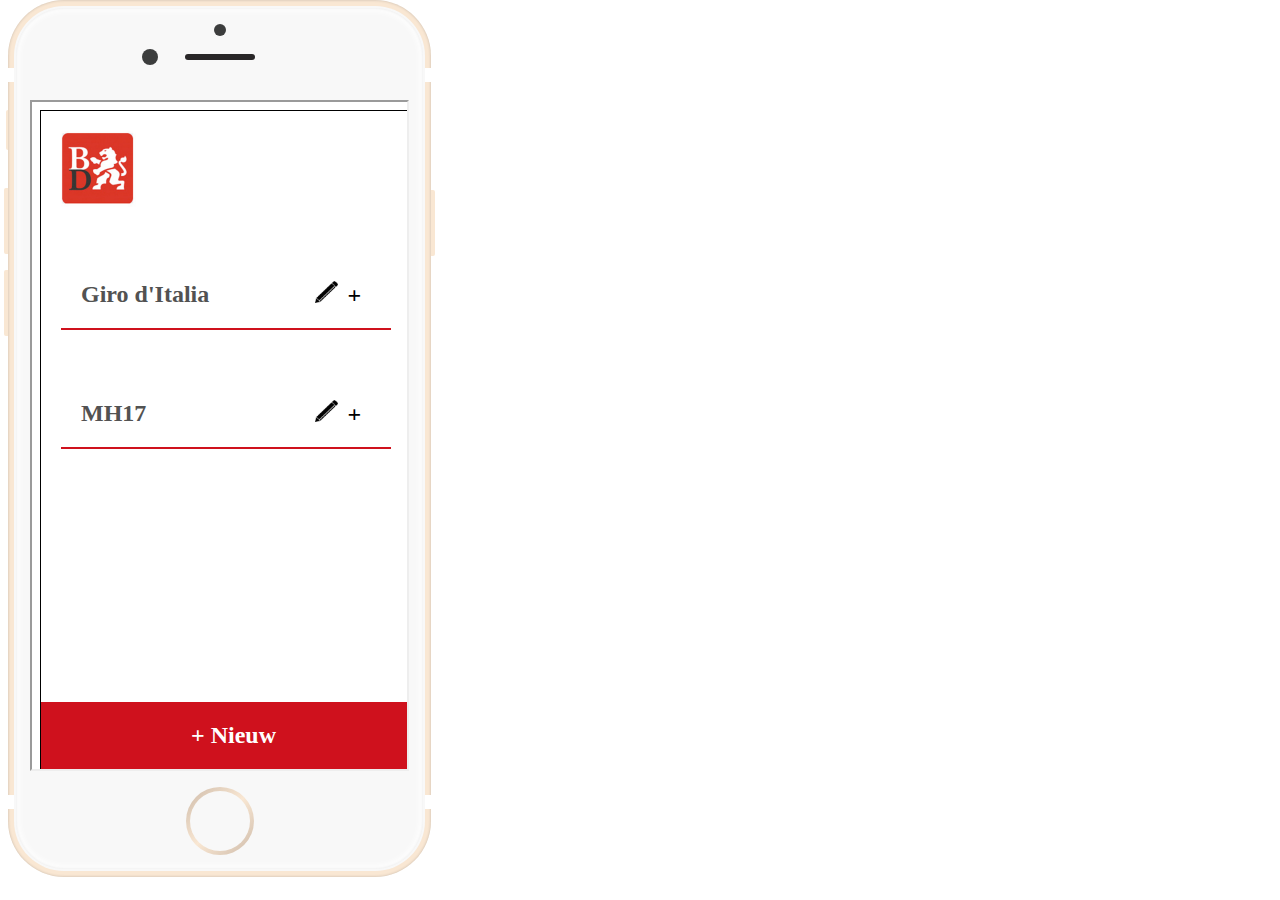
<file: index.html>
<!DOCTYPE html>
<html lang="en">
<head>
    <meta charset="UTF-8">
    <title>Liveblog</title>
    <link rel="stylesheet" href="devices.min.css" type="text/css">
    <link rel="stylesheet" href="style.css" type="text/css">
</head>
<body>
    <div class="screen">
        <!-- Content goes here -->
        <iframe src="overzicht.html" width='375px' height='667px'></iframe>
    </div>
    <div class="marvel-device iphone6 gold" id="telefoon">
    <div class="top-bar"></div>
    <div class="sleep"></div>
    <div class="volume"></div>
    <div class="camera"></div>
    <div class="sensor"></div>
    <div class="speaker"></div>
    <div class="home"></div>
    <div class="bottom-bar"></div>
</div>
    
</body>
</html>
</file>
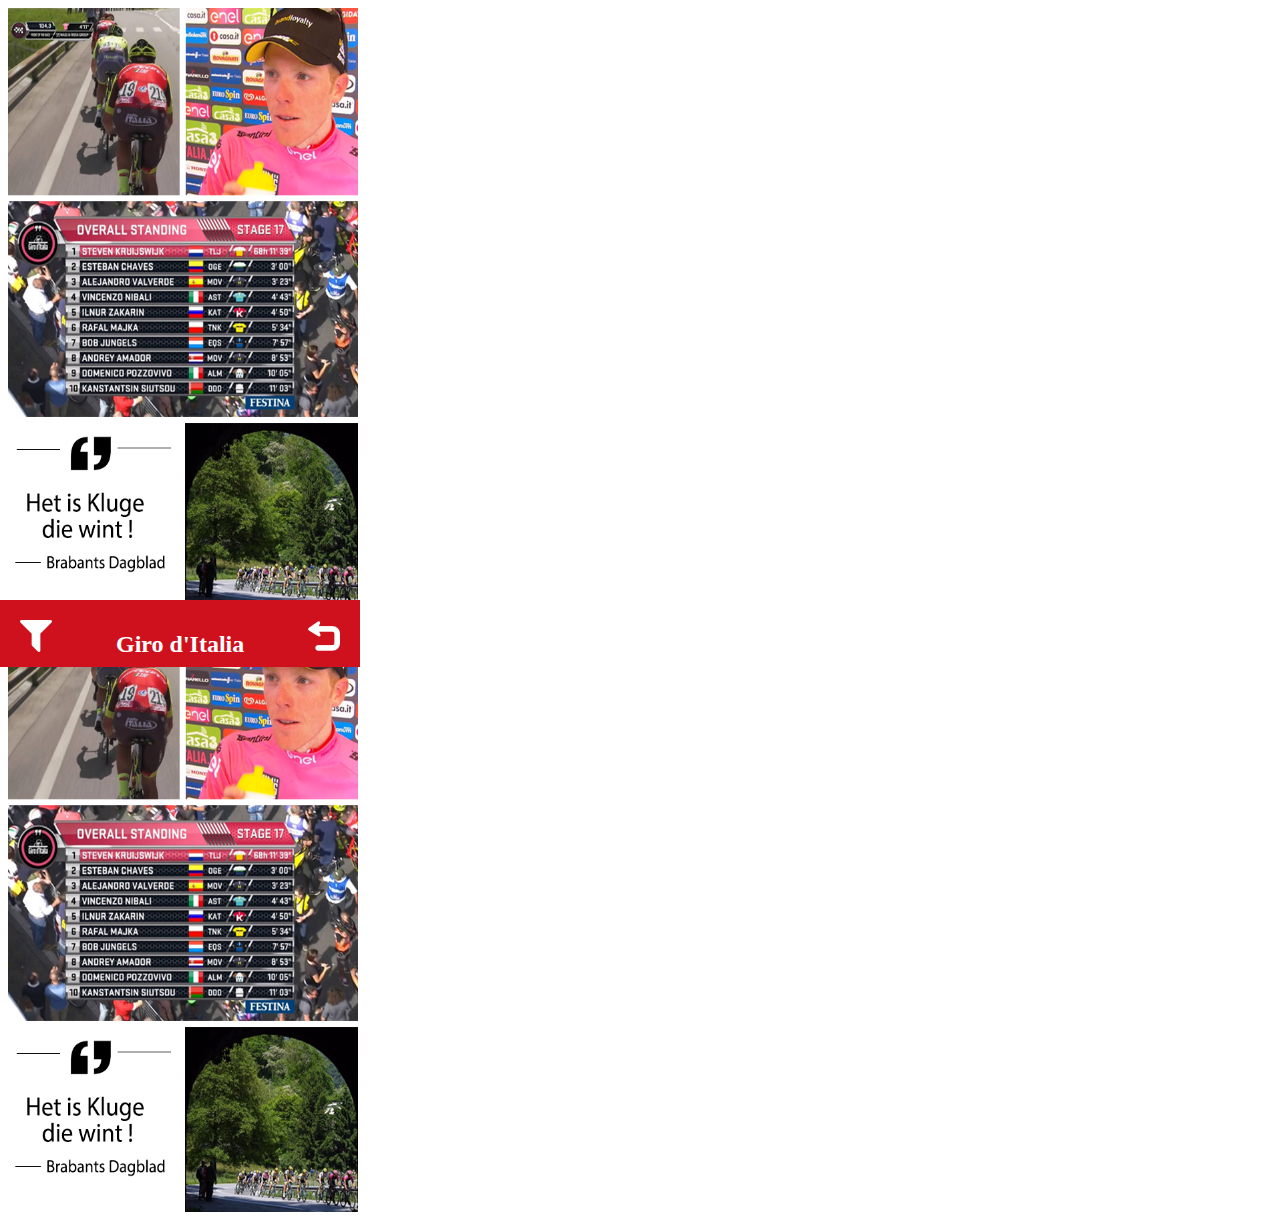
<file: bd.html>
<!DOCTYPE html>
<html lang="en">
<head>
	<meta charset="UTF-8">
	<title>Document</title>
	<link rel="stylesheet" href="style.css" type="text/css">
</head>
<body>
	<img src="liveblog.png" id='liveblog'>
	<img src="liveblog.png" id='liveblog'>
	<div class="menu">
		<div class="content">
			<img src="filter.png" id="filter">
			<h2 id="titel">Giro d'Italia</h2>
			<img src="return.png" id="return">	
		</div>	
	</div>
	
</body>
</html>
</file>
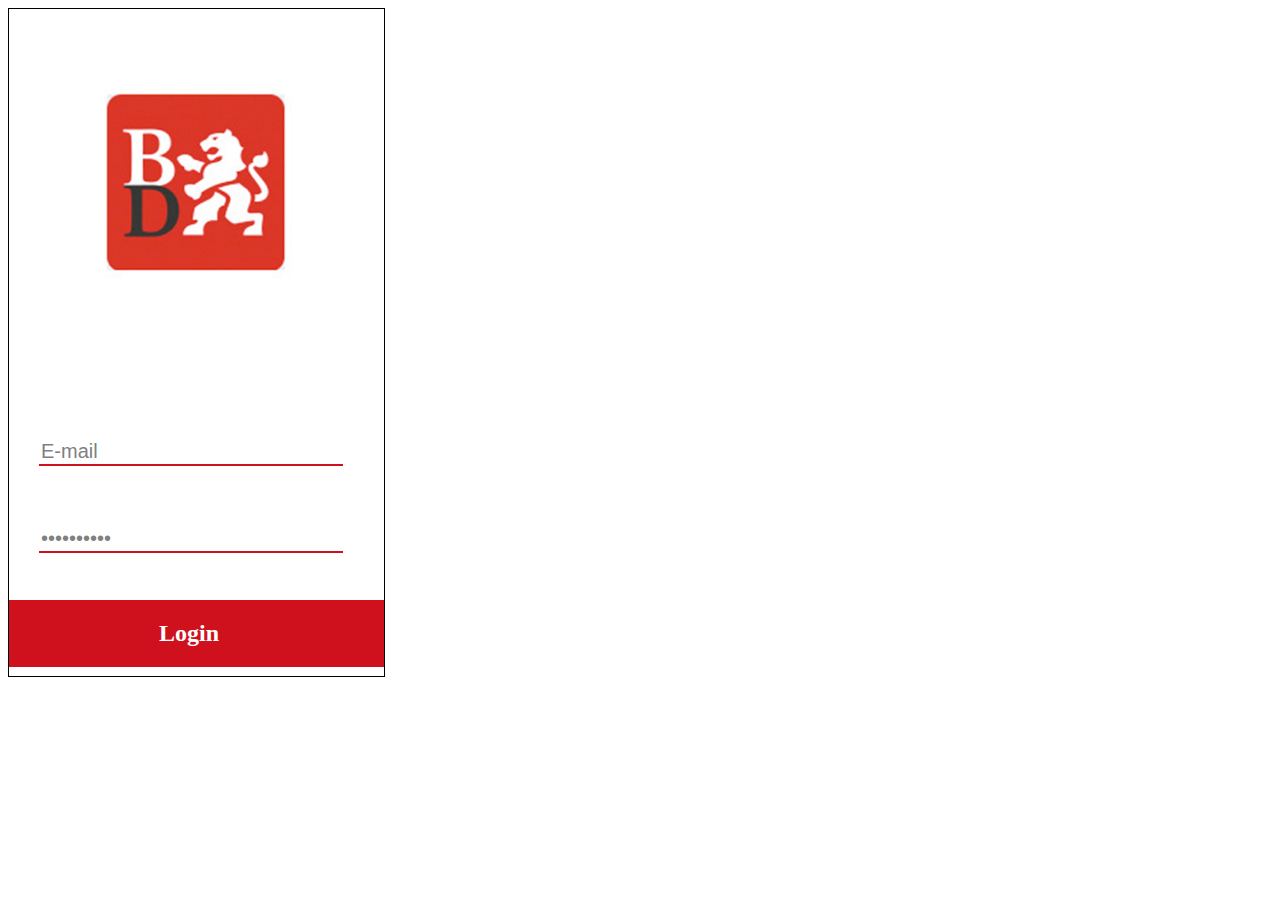
<file: inlog.html>
<!DOCTYPE html>
<html lang="en">
<head>
	<meta charset="UTF-8">
	<title>Document</title>
	<link rel="stylesheet" href="stylecms.css" type="text/css">
	<meta name="viewport" content="width=device-width, initial-scale=1.0">
</head>
<body>
	<div class="container">
		<img src="logo.png" id="logo">
		<div class="form">
		<input type="text" value="E-mail" id="tekst"/>
		<input type="password" value="Wachtwoord" id="tekst" />
		
		<div class="menu">
			<div class="content">
				<a href="overzicht.html"><h2 id="titel">Login</h2></a>
			</div>	
		</div>

	</div>
</body>
</html>
</file>
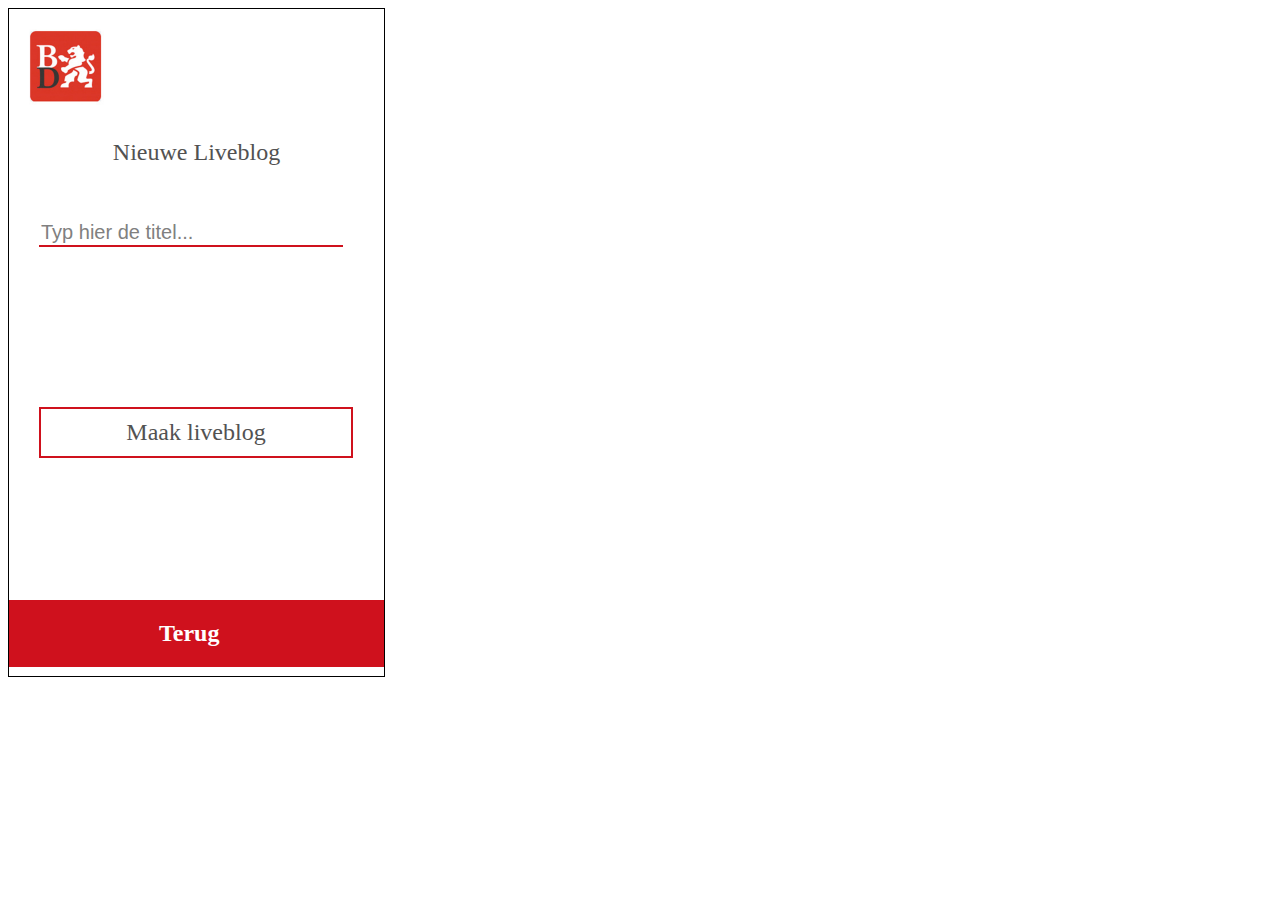
<file: nieuw.html>
<!DOCTYPE html>
<html lang="en">
<head>
	<meta charset="UTF-8">
	<title>Document</title>
	<link rel="stylesheet" href="stylecms.css" type="text/css">
	<meta name="viewport" content="width=device-width, initial-scale=1.0">
</head>
<body>
	<div class="container">
		<img src="logo.png" id="logoklein">

		<p id="hoofdtitel">Nieuwe Liveblog</p>

		<input type="text" value="Typ hier de titel..." id="tekst" />

		<p id="maakliveblog"><a href="nieuwbericht.html">Maak liveblog</a><p>

		<div class="menu">
			<div class="content">
				<a href="overzicht.html"><h2 id="titel">Terug</h2></a>
			</div>	
		</div>

	</div>
</body>
</html>
</file>
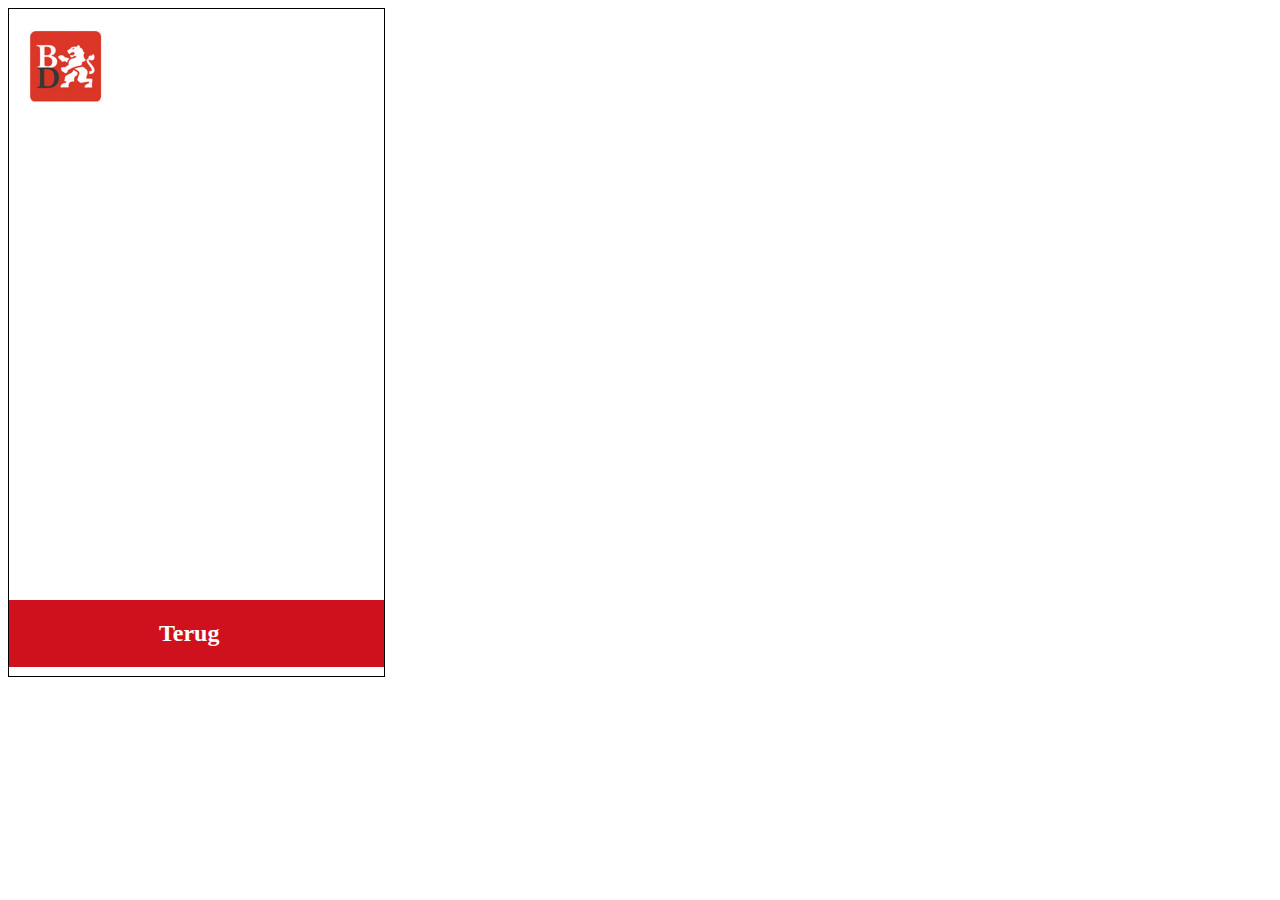
<file: nieuwbericht.html>
<!DOCTYPE html>
<html lang="en">
<head>
	<meta charset="UTF-8">
	<title>Document</title>
	<link rel="stylesheet" href="stylecms.css" type="text/css">
	<meta name="viewport" content="width=device-width, initial-scale=1.0">
</head>
<body>
	<div class="container">
		<img src="logo.png" id="logoklein">



		<div class="menu">
			<div class="content">
				<a href="overzicht.html"><h2 id="titel">Terug</h2></a>
			</div>	
		</div>

	</div>
</body>
</html>
</file>
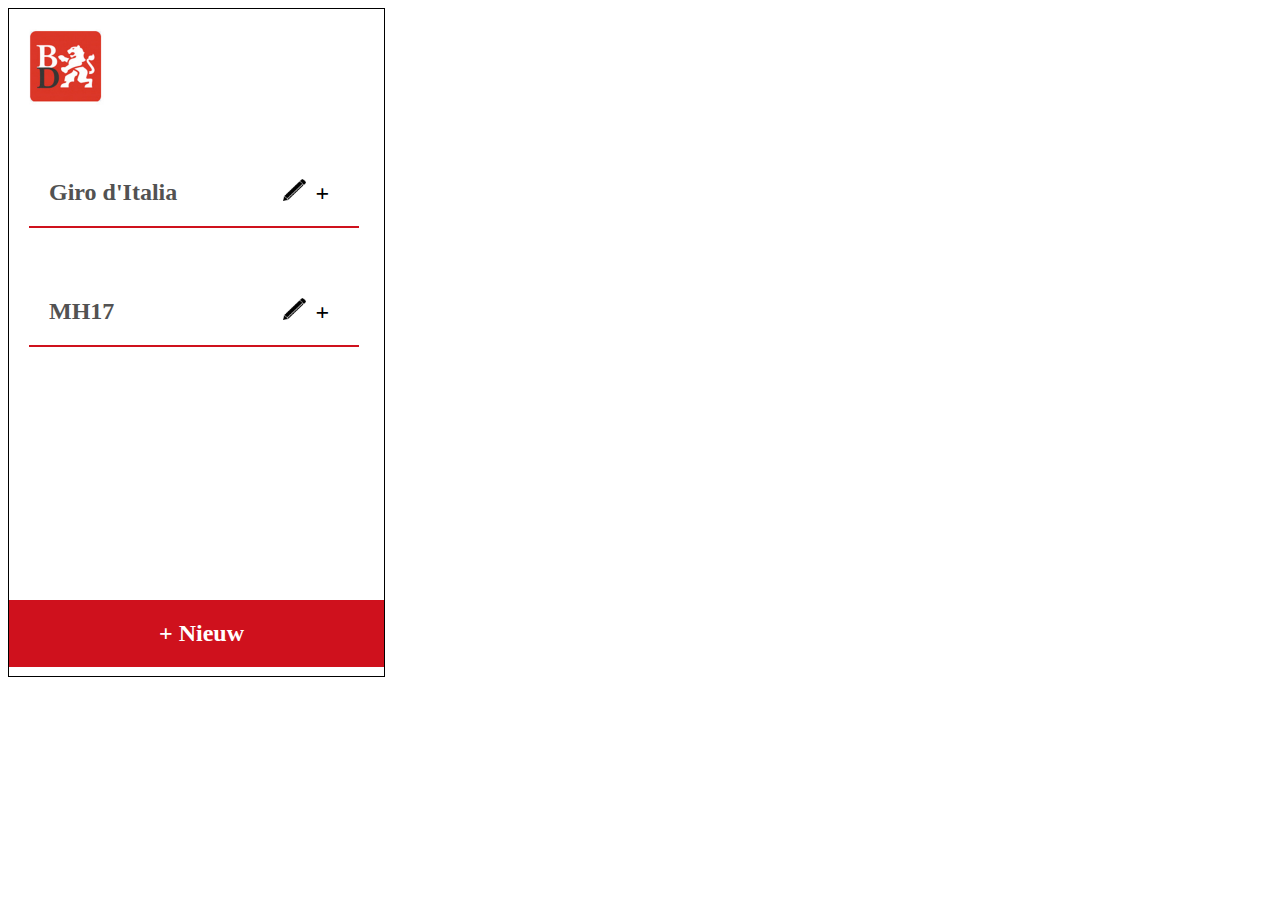
<file: overzicht.html>
<!DOCTYPE html>
<html lang="en">
<head>
	<meta charset="UTF-8">
	<title>Document</title>
	<link rel="stylesheet" href="stylecms.css" type="text/css">
	<meta name="viewport" content="width=device-width, initial-scale=1.0">
</head>
<body>
	<div class="container">
		<img src="logo.png" id="logoklein">
		<div class="lijst">

		<div id="item">
			<h2 id="blog">Giro d'Italia</h2> 
			<div id="icon">
			<a href="liveblogedit.html"><img src="pen.png" id="pen"></a><a href="nieuwbericht.html"><h2 id="plus">+</h2></a>
			</div>
		</div>
		<div id="item">
			<h2 id="blog">MH17</h2> 
			<div id="icon">
			<a href="liveblogedit.html"><img src="pen.png" id="pen"></a><a href="nieuwbericht.html"><h2 id="plus">+</h2></a>
		</div>
		</div>
		</div>

		<div class="menu">
			<div class="content">
				<a href="nieuw.html"><h2 id="titel">+ Nieuw</h2></a>
			</div>	
		</div>

	</div>
</body>
</html>
</file>
<file: style.css>
body {
	width: 350px;
	height: 667px;
/*	overflow-y: hidden;*/
	font-family: "Myriad Pro"!important;
}

#telefoon {
	position: absolute;
	top: 0;
	z-index: -10;
}

.screen {
	position: absolute;
	top: 100px;
	left: 30px;
	z-index: 10;

}

#liveblog {
	width: 350px;
	height: 600px;
}

.menu {
	background-color: #cf111d;
	position: fixed;
	top: 600px;
	left: 0;
	width: 360px;
	height: 67px;
}

.content {
	padding: 20px;
}

#filter {
	display: inline;

}

#titel {
	display: inline;
	color: white;
	padding-left: 60px;
	text-align: center;

}

#return {
	display: inline;
	float: right;

}
</file>
<file: stylecms.css>
body {
	font-family: "Myriad Pro"!important;
	font-weight: 400!important;
	background-color: #ffffff;
	color: #525252;
}

.container {
	position: absolute;
	width: 375px;
	height: 667px;
	border: 1px solid black;
}

#logo {
	position: absolute;
	top: 80px;
	left: 95px;
	width: 50%;
}

#logoklein {
	position: absolute;
	top: 20px;
	left: 20px;
	width: 20%;
}

.form{
	position: absolute;
	top: 400px;
}

input {
    border: 0;
    outline: 0;
    background: transparent;
    border-bottom: 2px solid #cf111d;
    width: 300px;
    color: grey;
    font-size: 20px;
    margin: 30px;
}

.menu {
	background-color: #cf111d;
	position: fixed;
	top: 600px;
	width: 375px;
	height: 67px;
}

.content {
	padding: 20px;
}


#titel {
	display: inline;
	color: white;
	padding-left: 130px;
	text-align: center;
}

.content a {
	text-decoration: none!important;
}

.lijst {
	position: absolute;
	top: 100px;
	left: 20px;
}

#item {
	margin-top: 50px;
	padding: 20px;
	width: 290px;
	border-bottom: 2px solid #cf111d;
}

#blog {
	display: inline;
}

#icon {
	float: right;
}

#icon a {
	text-decoration: none;
	color: black;
}

#pen {
	display: inline;
	width: 40%;
	margin-right: 10px;
}

#plus {
	display: inline;
}

#hoofdtitel {
	margin-top: 130px;
	text-align: center;
	font-size: 1.5em;
}

#maakliveblog {
	margin-top: 130px;
	margin-left: 30px;
	text-align: center;
	font-size: 1.5em;
	padding: 10px;
	color: #525252;
	border: 2px solid #cf111d;
	width: 290px;
}

#maakliveblog a{
	text-decoration: none;
	text-align: center;
	color: #525252;
}
</file>
<file: devices.min.css>
.marvel-device{display:inline-block;position:relative;box-sizing:content-box !important}.marvel-device .screen{width:100%;position:relative;height:100%;color:white;z-index:2;text-align:center;display:block;-webkit-border-radius:1px;border-radius:1px;-webkit-box-shadow:0 0 0 3px #111;box-shadow:0 0 0 3px #111}.marvel-device .top-bar,.marvel-device .bottom-bar{height:3px;background:black;width:100%;display:block}.marvel-device .middle-bar{width:3px;height:4px;top:0px;left:90px;background:black;position:absolute}.marvel-device.iphone6{width:375px;height:667px;padding:105px 24px;background:#d9dbdc;-webkit-border-radius:56px;border-radius:56px;-webkit-box-shadow:inset 0 0 3px 0 rgba(0,0,0,0.2);box-shadow:inset 0 0 3px 0 rgba(0,0,0,0.2)}.marvel-device.iphone6:before{width:calc(100% - 12px);height:calc(100% - 12px);position:absolute;top:6px;content:'';left:6px;-webkit-border-radius:50px;border-radius:50px;background:#f8f8f8;z-index:1}.marvel-device.iphone6:after{width:calc(100% - 16px);height:calc(100% - 16px);position:absolute;top:8px;content:'';left:8px;-webkit-border-radius:48px;border-radius:48px;-webkit-box-shadow:inset 0 0 3px 0 rgba(0,0,0,0.1),inset 0 0 6px 3px #fff;box-shadow:inset 0 0 3px 0 rgba(0,0,0,0.1),inset 0 0 6px 3px #fff;z-index:2}.marvel-device.iphone6 .home{-webkit-border-radius:100%;border-radius:100%;width:68px;height:68px;position:absolute;left:50%;margin-left:-34px;bottom:22px;z-index:3;background:#303233;background:-moz-linear-gradient(-45deg, #303233 0%, #b5b7b9 50%, #f0f2f2 69%, #303233 100%);background:-webkit-gradient(linear, left top, right bottom, color-stop(0%, #303233), color-stop(50%, #b5b7b9), color-stop(69%, #f0f2f2), color-stop(100%, #303233));background:-webkit-linear-gradient(-45deg, #303233 0%, #b5b7b9 50%, #f0f2f2 69%, #303233 100%);background:-o-linear-gradient(-45deg, #303233 0%, #b5b7b9 50%, #f0f2f2 69%, #303233 100%);background:-ms-linear-gradient(-45deg, #303233 0%, #b5b7b9 50%, #f0f2f2 69%, #303233 100%);background:linear-gradient(135deg, #303233 0%, #b5b7b9 50%, #f0f2f2 69%, #303233 100%);filter:progid:DXImageTransform.Microsoft.gradient(startColorstr='#303233', endColorstr='#303233',GradientType=1 )}.marvel-device.iphone6 .home:before{background:#f8f8f8;position:absolute;content:'';-webkit-border-radius:100%;border-radius:100%;width:calc(100% - 8px);height:calc(100% - 8px);top:4px;left:4px}.marvel-device.iphone6 .top-bar{height:14px;background:#bfbfc0;position:absolute;top:68px;left:0}.marvel-device.iphone6 .bottom-bar{height:14px;background:#bfbfc0;position:absolute;bottom:68px;left:0}.marvel-device.iphone6 .sleep{position:absolute;top:190px;right:-4px;width:4px;height:66px;-webkit-border-radius:0px 2px 2px 0px;border-radius:0px 2px 2px 0px;background:#d9dbdc}.marvel-device.iphone6 .volume{position:absolute;left:-4px;top:188px;z-index:0;height:66px;width:4px;-webkit-border-radius:2px 0px 0px 2px;border-radius:2px 0px 0px 2px;background:#d9dbdc}.marvel-device.iphone6 .volume:before{position:absolute;left:2px;top:-78px;height:40px;width:2px;-webkit-border-radius:2px 0px 0px 2px;border-radius:2px 0px 0px 2px;background:inherit;content:'';display:block}.marvel-device.iphone6 .volume:after{position:absolute;left:0px;top:82px;height:66px;width:4px;-webkit-border-radius:2px 0px 0px 2px;border-radius:2px 0px 0px 2px;background:inherit;content:'';display:block}.marvel-device.iphone6 .camera{background:#3c3d3d;width:12px;height:12px;position:absolute;top:24px;left:50%;margin-left:-6px;-webkit-border-radius:100%;border-radius:100%;z-index:3}.marvel-device.iphone6 .sensor{background:#3c3d3d;width:16px;height:16px;position:absolute;top:49px;left:134px;z-index:3;-webkit-border-radius:100%;border-radius:100%}.marvel-device.iphone6 .speaker{background:#292728;width:70px;height:6px;position:absolute;top:54px;left:50%;margin-left:-35px;-webkit-border-radius:6px;border-radius:6px;z-index:3}.marvel-device.iphone6.gold{background:#f9e7d3}.marvel-device.iphone6.gold .top-bar,.marvel-device.iphone6.gold .bottom-bar{background:white}.marvel-device.iphone6.gold .sleep,.marvel-device.iphone6.gold .volume{background:#f9e7d3}.marvel-device.iphone6.gold .home{background:#cebba9;background:-moz-linear-gradient(-45deg, #cebba9 0%, #f9e7d3 50%, #cebba9 100%);background:-webkit-gradient(linear, left top, right bottom, color-stop(0%, #cebba9), color-stop(50%, #f9e7d3), color-stop(100%, #cebba9));background:-webkit-linear-gradient(-45deg, #cebba9 0%, #f9e7d3 50%, #cebba9 100%);background:-o-linear-gradient(-45deg, #cebba9 0%, #f9e7d3 50%, #cebba9 100%);background:-ms-linear-gradient(-45deg, #cebba9 0%, #f9e7d3 50%, #cebba9 100%);background:linear-gradient(135deg, #cebba9 0%, #f9e7d3 50%, #cebba9 100%);filter:progid:DXImageTransform.Microsoft.gradient(startColorstr='#cebba9', endColorstr='#cebba9',GradientType=1 )}.marvel-device.iphone6.black{background:#464646;-webkit-box-shadow:inset 0 0 3px 0 rgba(0,0,0,0.7);box-shadow:inset 0 0 3px 0 rgba(0,0,0,0.7)}.marvel-device.iphone6.black:before{background:#080808}.marvel-device.iphone6.black:after{-webkit-box-shadow:inset 0 0 3px 0 rgba(0,0,0,0.1),inset 0 0 6px 3px #212121;box-shadow:inset 0 0 3px 0 rgba(0,0,0,0.1),inset 0 0 6px 3px #212121}.marvel-device.iphone6.black .top-bar,.marvel-device.iphone6.black .bottom-bar{background:#212121}.marvel-device.iphone6.black .volume,.marvel-device.iphone6.black .sleep{background:#464646}.marvel-device.iphone6.black .camera{background:#080808}.marvel-device.iphone6.black .home{background:#080808;background:-moz-linear-gradient(-45deg, #080808 0%, #464646 50%, #080808 100%);background:-webkit-gradient(linear, left top, right bottom, color-stop(0%, #080808), color-stop(50%, #464646), color-stop(100%, #080808));background:-webkit-linear-gradient(-45deg, #080808 0%, #464646 50%, #080808 100%);background:-o-linear-gradient(-45deg, #080808 0%, #464646 50%, #080808 100%);background:-ms-linear-gradient(-45deg, #080808 0%, #464646 50%, #080808 100%);background:linear-gradient(135deg, #080808 0%, #464646 50%, #080808 100%);filter:progid:DXImageTransform.Microsoft.gradient(startColorstr='#080808', endColorstr='#080808',GradientType=1 )}.marvel-device.iphone6.black .home:before{background:#080808}.marvel-device.iphone6.landscape{padding:24px 105px;height:375px;width:667px}.marvel-device.iphone6.landscape .sleep{top:100%;-webkit-border-radius:0px 0px 2px 2px;border-radius:0px 0px 2px 2px;right:190px;height:4px;width:66px}.marvel-device.iphone6.landscape .volume{width:66px;height:4px;top:-4px;left:calc(100% - 188px - 66px);-webkit-border-radius:2px 2px 0px 0px;border-radius:2px 2px 0px 0px}.marvel-device.iphone6.landscape .volume:before{width:40px;height:2px;top:2px;right:-78px;left:auto;-webkit-border-radius:2px 2px 0px 0px;border-radius:2px 2px 0px 0px}.marvel-device.iphone6.landscape .volume:after{left:-82px;width:66px;height:4px;top:0;-webkit-border-radius:2px 2px 0px 0px;border-radius:2px 2px 0px 0px}.marvel-device.iphone6.landscape .top-bar{width:14px;height:100%;left:calc(100% - 68px -  14px);top:0}.marvel-device.iphone6.landscape .bottom-bar{width:14px;height:100%;left:68px;top:0}.marvel-device.iphone6.landscape .home{top:50%;margin-top:-34px;margin-left:0;left:22px}.marvel-device.iphone6.landscape .sensor{top:134px;left:calc(100% - 49px - 16px)}.marvel-device.iphone6.landscape .speaker{height:70px;width:6px;left:calc(100% - 54px - 6px);top:50%;margin-left:0px;margin-top:-35px}.marvel-device.iphone6.landscape .camera{left:calc(100% - 32px);top:50%;margin-left:0px;margin-top:-5px}.marvel-device.iphone6plus{width:414px;height:736px;padding:112px 26px;background:#d9dbdc;-webkit-border-radius:56px;border-radius:56px;-webkit-box-shadow:inset 0 0 3px 0 rgba(0,0,0,0.2);box-shadow:inset 0 0 3px 0 rgba(0,0,0,0.2)}.marvel-device.iphone6plus:before{width:calc(100% - 12px);height:calc(100% - 12px);position:absolute;top:6px;content:'';left:6px;-webkit-border-radius:50px;border-radius:50px;background:#f8f8f8;z-index:1}.marvel-device.iphone6plus:after{width:calc(100% - 16px);height:calc(100% - 16px);position:absolute;top:8px;content:'';left:8px;-webkit-border-radius:48px;border-radius:48px;-webkit-box-shadow:inset 0 0 3px 0 rgba(0,0,0,0.1),inset 0 0 6px 3px #fff;box-shadow:inset 0 0 3px 0 rgba(0,0,0,0.1),inset 0 0 6px 3px #fff;z-index:2}.marvel-device.iphone6plus .home{-webkit-border-radius:100%;border-radius:100%;width:68px;height:68px;position:absolute;left:50%;margin-left:-34px;bottom:24px;z-index:3;background:#303233;background:-moz-linear-gradient(-45deg, #303233 0%, #b5b7b9 50%, #f0f2f2 69%, #303233 100%);background:-webkit-gradient(linear, left top, right bottom, color-stop(0%, #303233), color-stop(50%, #b5b7b9), color-stop(69%, #f0f2f2), color-stop(100%, #303233));background:-webkit-linear-gradient(-45deg, #303233 0%, #b5b7b9 50%, #f0f2f2 69%, #303233 100%);background:-o-linear-gradient(-45deg, #303233 0%, #b5b7b9 50%, #f0f2f2 69%, #303233 100%);background:-ms-linear-gradient(-45deg, #303233 0%, #b5b7b9 50%, #f0f2f2 69%, #303233 100%);background:linear-gradient(135deg, #303233 0%, #b5b7b9 50%, #f0f2f2 69%, #303233 100%);filter:progid:DXImageTransform.Microsoft.gradient(startColorstr='#303233', endColorstr='#303233',GradientType=1 )}.marvel-device.iphone6plus .home:before{background:#f8f8f8;position:absolute;content:'';-webkit-border-radius:100%;border-radius:100%;width:calc(100% - 8px);height:calc(100% - 8px);top:4px;left:4px}.marvel-device.iphone6plus .top-bar{height:14px;background:#bfbfc0;position:absolute;top:68px;left:0}.marvel-device.iphone6plus .bottom-bar{height:14px;background:#bfbfc0;position:absolute;bottom:68px;left:0}.marvel-device.iphone6plus .sleep{position:absolute;top:190px;right:-4px;width:4px;height:66px;-webkit-border-radius:0px 2px 2px 0px;border-radius:0px 2px 2px 0px;background:#d9dbdc}.marvel-device.iphone6plus .volume{position:absolute;left:-4px;top:188px;z-index:0;height:66px;width:4px;-webkit-border-radius:2px 0px 0px 2px;border-radius:2px 0px 0px 2px;background:#d9dbdc}.marvel-device.iphone6plus .volume:before{position:absolute;left:2px;top:-78px;height:40px;width:2px;-webkit-border-radius:2px 0px 0px 2px;border-radius:2px 0px 0px 2px;background:inherit;content:'';display:block}.marvel-device.iphone6plus .volume:after{position:absolute;left:0px;top:82px;height:66px;width:4px;-webkit-border-radius:2px 0px 0px 2px;border-radius:2px 0px 0px 2px;background:inherit;content:'';display:block}.marvel-device.iphone6plus .camera{background:#3c3d3d;width:12px;height:12px;position:absolute;top:29px;left:50%;margin-left:-6px;-webkit-border-radius:100%;border-radius:100%;z-index:3}.marvel-device.iphone6plus .sensor{background:#3c3d3d;width:16px;height:16px;position:absolute;top:54px;left:154px;z-index:3;-webkit-border-radius:100%;border-radius:100%}.marvel-device.iphone6plus .speaker{background:#292728;width:70px;height:6px;position:absolute;top:59px;left:50%;margin-left:-35px;-webkit-border-radius:6px;border-radius:6px;z-index:3}.marvel-device.iphone6plus.gold{background:#f9e7d3}.marvel-device.iphone6plus.gold .top-bar,.marvel-device.iphone6plus.gold .bottom-bar{background:white}.marvel-device.iphone6plus.gold .sleep,.marvel-device.iphone6plus.gold .volume{background:#f9e7d3}.marvel-device.iphone6plus.gold .home{background:#cebba9;background:-moz-linear-gradient(-45deg, #cebba9 0%, #f9e7d3 50%, #cebba9 100%);background:-webkit-gradient(linear, left top, right bottom, color-stop(0%, #cebba9), color-stop(50%, #f9e7d3), color-stop(100%, #cebba9));background:-webkit-linear-gradient(-45deg, #cebba9 0%, #f9e7d3 50%, #cebba9 100%);background:-o-linear-gradient(-45deg, #cebba9 0%, #f9e7d3 50%, #cebba9 100%);background:-ms-linear-gradient(-45deg, #cebba9 0%, #f9e7d3 50%, #cebba9 100%);background:linear-gradient(135deg, #cebba9 0%, #f9e7d3 50%, #cebba9 100%);filter:progid:DXImageTransform.Microsoft.gradient(startColorstr='#cebba9', endColorstr='#cebba9',GradientType=1 )}.marvel-device.iphone6plus.black{background:#464646;-webkit-box-shadow:inset 0 0 3px 0 rgba(0,0,0,0.7);box-shadow:inset 0 0 3px 0 rgba(0,0,0,0.7)}.marvel-device.iphone6plus.black:before{background:#080808}.marvel-device.iphone6plus.black:after{-webkit-box-shadow:inset 0 0 3px 0 rgba(0,0,0,0.1),inset 0 0 6px 3px #212121;box-shadow:inset 0 0 3px 0 rgba(0,0,0,0.1),inset 0 0 6px 3px #212121}.marvel-device.iphone6plus.black .top-bar,.marvel-device.iphone6plus.black .bottom-bar{background:#212121}.marvel-device.iphone6plus.black .volume,.marvel-device.iphone6plus.black .sleep{background:#464646}.marvel-device.iphone6plus.black .camera{background:#080808}.marvel-device.iphone6plus.black .home{background:#080808;background:-moz-linear-gradient(-45deg, #080808 0%, #464646 50%, #080808 100%);background:-webkit-gradient(linear, left top, right bottom, color-stop(0%, #080808), color-stop(50%, #464646), color-stop(100%, #080808));background:-webkit-linear-gradient(-45deg, #080808 0%, #464646 50%, #080808 100%);background:-o-linear-gradient(-45deg, #080808 0%, #464646 50%, #080808 100%);background:-ms-linear-gradient(-45deg, #080808 0%, #464646 50%, #080808 100%);background:linear-gradient(135deg, #080808 0%, #464646 50%, #080808 100%);filter:progid:DXImageTransform.Microsoft.gradient(startColorstr='#080808', endColorstr='#080808',GradientType=1 )}.marvel-device.iphone6plus.black .home:before{background:#080808}.marvel-device.iphone6plus.landscape{padding:26px 112px;height:414px;width:736px}.marvel-device.iphone6plus.landscape .sleep{top:100%;-webkit-border-radius:0px 0px 2px 2px;border-radius:0px 0px 2px 2px;right:190px;height:4px;width:66px}.marvel-device.iphone6plus.landscape .volume{width:66px;height:4px;top:-4px;left:calc(100% - 188px - 66px);-webkit-border-radius:2px 2px 0px 0px;border-radius:2px 2px 0px 0px}.marvel-device.iphone6plus.landscape .volume:before{width:40px;height:2px;top:2px;right:-78px;left:auto;-webkit-border-radius:2px 2px 0px 0px;border-radius:2px 2px 0px 0px}.marvel-device.iphone6plus.landscape .volume:after{left:-82px;width:66px;height:4px;top:0;-webkit-border-radius:2px 2px 0px 0px;border-radius:2px 2px 0px 0px}.marvel-device.iphone6plus.landscape .top-bar{width:14px;height:100%;left:calc(100% - 68px -  14px);top:0}.marvel-device.iphone6plus.landscape .bottom-bar{width:14px;height:100%;left:68px;top:0}.marvel-device.iphone6plus.landscape .home{top:50%;margin-top:-34px;margin-left:0;left:24px}.marvel-device.iphone6plus.landscape .sensor{top:154px;left:calc(100% - 54px - 16px)}.marvel-device.iphone6plus.landscape .speaker{height:70px;width:6px;left:calc(100% - 59px - 6px);top:50%;margin-left:0px;margin-top:-35px}.marvel-device.iphone6plus.landscape .camera{left:calc(100% - 29px);top:50%;margin-left:0px;margin-top:-5px}.marvel-device.iphone5s,.marvel-device.iphone5c{padding:105px 22px;background:#2c2b2c;width:320px;height:568px;-webkit-border-radius:50px;border-radius:50px}.marvel-device.iphone5s:before,.marvel-device.iphone5c:before{width:calc(100% - 8px);height:calc(100% - 8px);position:absolute;top:4px;content:'';left:4px;-webkit-border-radius:46px;border-radius:46px;background:#1e1e1e;z-index:1}.marvel-device.iphone5s .sleep,.marvel-device.iphone5c .sleep{position:absolute;top:-4px;right:60px;width:60px;height:4px;-webkit-border-radius:2px 2px 0px 0px;border-radius:2px 2px 0px 0px;background:#282727}.marvel-device.iphone5s .volume,.marvel-device.iphone5c .volume{position:absolute;left:-4px;top:180px;z-index:0;height:27px;width:4px;-webkit-border-radius:2px 0px 0px 2px;border-radius:2px 0px 0px 2px;background:#282727}.marvel-device.iphone5s .volume:before,.marvel-device.iphone5c .volume:before{position:absolute;left:0px;top:-75px;height:35px;width:4px;-webkit-border-radius:2px 0px 0px 2px;border-radius:2px 0px 0px 2px;background:inherit;content:'';display:block}.marvel-device.iphone5s .volume:after,.marvel-device.iphone5c .volume:after{position:absolute;left:0px;bottom:-64px;height:27px;width:4px;-webkit-border-radius:2px 0px 0px 2px;border-radius:2px 0px 0px 2px;background:inherit;content:'';display:block}.marvel-device.iphone5s .camera,.marvel-device.iphone5c .camera{background:#3c3d3d;width:10px;height:10px;position:absolute;top:32px;left:50%;margin-left:-5px;-moz-border-radius:5px;-webkit-border-radius:5px;border-radius:5px;z-index:3}.marvel-device.iphone5s .sensor,.marvel-device.iphone5c .sensor{background:#3c3d3d;width:10px;height:10px;position:absolute;top:60px;left:160px;z-index:3;margin-left:-32px;-moz-border-radius:5px;-webkit-border-radius:5px;border-radius:5px}.marvel-device.iphone5s .speaker,.marvel-device.iphone5c .speaker{background:#292728;width:64px;height:10px;position:absolute;top:60px;left:50%;margin-left:-32px;-moz-border-radius:5px;-webkit-border-radius:5px;border-radius:5px;z-index:3}.marvel-device.iphone5s.landscape,.marvel-device.iphone5c.landscape{padding:22px 105px;height:320px;width:568px}.marvel-device.iphone5s.landscape .sleep,.marvel-device.iphone5c.landscape .sleep{right:-4px;top:calc(100% - 120px);height:60px;width:4px;-webkit-border-radius:0px 2px 2px 0px;border-radius:0px 2px 2px 0px}.marvel-device.iphone5s.landscape .volume,.marvel-device.iphone5c.landscape .volume{width:27px;height:4px;top:-4px;left:calc(100% - 180px);-webkit-border-radius:2px 2px 0px 0px;border-radius:2px 2px 0px 0px}.marvel-device.iphone5s.landscape .volume:before,.marvel-device.iphone5c.landscape .volume:before{width:35px;height:4px;top:0px;right:-75px;left:auto;-webkit-border-radius:2px 2px 0px 0px;border-radius:2px 2px 0px 0px}.marvel-device.iphone5s.landscape .volume:after,.marvel-device.iphone5c.landscape .volume:after{bottom:0px;left:-64px;z-index:999;height:4px;width:27px;-webkit-border-radius:2px 2px 0px 0px;border-radius:2px 2px 0px 0px}.marvel-device.iphone5s.landscape .sensor,.marvel-device.iphone5c.landscape .sensor{top:160px;left:calc(100% - 60px);margin-left:0px;margin-top:-32px}.marvel-device.iphone5s.landscape .speaker,.marvel-device.iphone5c.landscape .speaker{height:64px;width:10px;left:calc(100% - 60px);top:50%;margin-left:0px;margin-top:-32px}.marvel-device.iphone5s.landscape .camera,.marvel-device.iphone5c.landscape .camera{left:calc(100% - 32px);top:50%;margin-left:0px;margin-top:-5px}.marvel-device.iphone5s .home{-moz-border-radius:36px;-webkit-border-radius:36px;border-radius:36px;width:68px;-webkit-box-shadow:inset 0 0 0 4px #2c2b2c;box-shadow:inset 0 0 0 4px #2c2b2c;height:68px;position:absolute;left:50%;margin-left:-34px;bottom:19px;z-index:3}.marvel-device.iphone5s .top-bar{top:70px;position:absolute;left:0}.marvel-device.iphone5s .bottom-bar{bottom:70px;position:absolute;left:0}.marvel-device.iphone5s.landscape .home{left:19px;bottom:50%;margin-bottom:-34px;margin-left:0px}.marvel-device.iphone5s.landscape .top-bar{left:70px;top:0px;width:3px;height:100%}.marvel-device.iphone5s.landscape .bottom-bar{right:70px;left:auto;bottom:0px;width:3px;height:100%}.marvel-device.iphone5s.silver{background:#bcbcbc}.marvel-device.iphone5s.silver:before{background:#fcfcfc}.marvel-device.iphone5s.silver .volume,.marvel-device.iphone5s.silver .sleep{background:#d6d6d6}.marvel-device.iphone5s.silver .top-bar,.marvel-device.iphone5s.silver .bottom-bar{background:#eaebec}.marvel-device.iphone5s.silver .home{-webkit-box-shadow:inset 0 0 0 4px #bcbcbc;box-shadow:inset 0 0 0 4px #bcbcbc}.marvel-device.iphone5s.gold{background:#f9e7d3}.marvel-device.iphone5s.gold:before{background:#fcfcfc}.marvel-device.iphone5s.gold .volume,.marvel-device.iphone5s.gold .sleep{background:#f9e7d3}.marvel-device.iphone5s.gold .top-bar,.marvel-device.iphone5s.gold .bottom-bar{background:white}.marvel-device.iphone5s.gold .home{-webkit-box-shadow:inset 0 0 0 4px #f9e7d3;box-shadow:inset 0 0 0 4px #f9e7d3}.marvel-device.iphone5c{background:white;-webkit-box-shadow:0 1px 2px 0 rgba(0,0,0,0.2);box-shadow:0 1px 2px 0 rgba(0,0,0,0.2)}.marvel-device.iphone5c .top-bar,.marvel-device.iphone5c .bottom-bar{display:none}.marvel-device.iphone5c .home{background:#242324;-moz-border-radius:36px;-webkit-border-radius:36px;border-radius:36px;width:68px;height:68px;z-index:3;position:absolute;left:50%;margin-left:-34px;bottom:19px}.marvel-device.iphone5c .home:after{width:20px;height:20px;border:1px solid rgba(255,255,255,0.1);-moz-border-radius:4px;-webkit-border-radius:4px;border-radius:4px;position:absolute;display:block;content:'';top:50%;left:50%;margin-top:-11px;margin-left:-11px}.marvel-device.iphone5c.landscape .home{left:19px;bottom:50%;margin-bottom:-34px;margin-left:0px}.marvel-device.iphone5c .volume,.marvel-device.iphone5c .sleep{background:#dddddd}.marvel-device.iphone5c.red{background:#f96b6c}.marvel-device.iphone5c.red .volume,.marvel-device.iphone5c.red .sleep{background:#ed5758}.marvel-device.iphone5c.yellow{background:#f2dc60}.marvel-device.iphone5c.yellow .volume,.marvel-device.iphone5c.yellow .sleep{background:#e5ce4c}.marvel-device.iphone5c.green{background:#97e563}.marvel-device.iphone5c.green .volume,.marvel-device.iphone5c.green .sleep{background:#85d94d}.marvel-device.iphone5c.blue{background:#33a2db}.marvel-device.iphone5c.blue .volume,.marvel-device.iphone5c.blue .sleep{background:#2694cd}.marvel-device.iphone4s{padding:129px 27px;width:320px;height:480px;background:#686868;-webkit-border-radius:54px;border-radius:54px}.marvel-device.iphone4s:before{content:'';width:calc(100% - 8px);height:calc(100% - 8px);position:absolute;top:4px;left:4px;z-index:1;-webkit-border-radius:50px;border-radius:50px;background:#1e1e1e}.marvel-device.iphone4s .top-bar{top:60px;position:absolute;left:0}.marvel-device.iphone4s .bottom-bar{bottom:90px;position:absolute;left:0}.marvel-device.iphone4s .camera{background:#3c3d3d;width:10px;height:10px;position:absolute;top:72px;left:134px;z-index:3;margin-left:-5px;-webkit-border-radius:100%;border-radius:100%}.marvel-device.iphone4s .speaker{background:#292728;width:64px;height:10px;position:absolute;top:72px;left:50%;z-index:3;margin-left:-32px;-webkit-border-radius:5px;border-radius:5px}.marvel-device.iphone4s .sensor{background:#292728;width:40px;height:10px;position:absolute;top:36px;left:50%;z-index:3;margin-left:-20px;-webkit-border-radius:5px;border-radius:5px}.marvel-device.iphone4s .home{background:#242324;-webkit-border-radius:100%;border-radius:100%;width:72px;height:72px;z-index:3;position:absolute;left:50%;margin-left:-36px;bottom:30px}.marvel-device.iphone4s .home:after{width:20px;height:20px;border:1px solid rgba(255,255,255,0.1);-webkit-border-radius:4px;border-radius:4px;position:absolute;display:block;content:'';top:50%;left:50%;margin-top:-11px;margin-left:-11px}.marvel-device.iphone4s .sleep{position:absolute;top:-4px;right:60px;width:60px;height:4px;-webkit-border-radius:2px 2px 0px 0px;border-radius:2px 2px 0px 0px;background:#4D4D4D}.marvel-device.iphone4s .volume{position:absolute;left:-4px;top:160px;height:27px;width:4px;-webkit-border-radius:2px 0px 0px 2px;border-radius:2px 0px 0px 2px;background:#4D4D4D}.marvel-device.iphone4s .volume:before{position:absolute;left:0px;top:-70px;height:35px;width:4px;-webkit-border-radius:2px 0px 0px 2px;border-radius:2px 0px 0px 2px;background:inherit;content:'';display:block}.marvel-device.iphone4s .volume:after{position:absolute;left:0px;bottom:-64px;height:27px;width:4px;-webkit-border-radius:2px 0px 0px 2px;border-radius:2px 0px 0px 2px;background:inherit;content:'';display:block}.marvel-device.iphone4s.landscape{padding:27px 129px;height:320px;width:480px}.marvel-device.iphone4s.landscape .bottom-bar{left:90px;bottom:0px;height:100%;width:3px}.marvel-device.iphone4s.landscape .top-bar{left:calc(100% - 60px);top:0px;height:100%;width:3px}.marvel-device.iphone4s.landscape .camera{top:134px;left:calc(100% - 72px);margin-left:0}.marvel-device.iphone4s.landscape .speaker{top:50%;margin-left:0;margin-top:-32px;left:calc(100% - 72px);width:10px;height:64px}.marvel-device.iphone4s.landscape .sensor{height:40px;width:10px;left:calc(100% - 36px);top:50%;margin-left:0;margin-top:-20px}.marvel-device.iphone4s.landscape .home{left:30px;bottom:50%;margin-left:0;margin-bottom:-36px}.marvel-device.iphone4s.landscape .sleep{height:60px;width:4px;right:-4px;top:calc(100% - 120px);-webkit-border-radius:0px 2px 2px 0px;border-radius:0px 2px 2px 0px}.marvel-device.iphone4s.landscape .volume{top:-4px;left:calc(100% - 187px);height:4px;width:27px;-webkit-border-radius:2px 2px 0px 0px;border-radius:2px 2px 0px 0px}.marvel-device.iphone4s.landscape .volume:before{right:-70px;left:auto;top:0px;width:35px;height:4px;-webkit-border-radius:2px 2px 0px 0px;border-radius:2px 2px 0px 0px}.marvel-device.iphone4s.landscape .volume:after{width:27px;height:4px;bottom:0px;left:-64px;-webkit-border-radius:2px 2px 0px 0px;border-radius:2px 2px 0px 0px}.marvel-device.iphone4s.silver{background:#bcbcbc}.marvel-device.iphone4s.silver:before{background:#fcfcfc}.marvel-device.iphone4s.silver .home{background:#fcfcfc;-webkit-box-shadow:inset 0 0 0 1px #bcbcbc;box-shadow:inset 0 0 0 1px #bcbcbc}.marvel-device.iphone4s.silver .home:after{border:1px solid rgba(0,0,0,0.2)}.marvel-device.iphone4s.silver .volume,.marvel-device.iphone4s.silver .sleep{background:#d6d6d6}.marvel-device.nexus5{padding:50px 15px 50px 15px;width:320px;height:568px;background:#1e1e1e;-webkit-border-radius:20px;border-radius:20px}.marvel-device.nexus5:before{-webkit-border-radius:600px / 50px;border-radius:600px / 50px;background:inherit;content:'';top:0;position:absolute;height:103.1%;width:calc(100% - 26px);top:50%;left:50%;-moz-transform:translateX(-50%) translateY(-50%);-webkit-transform:translateX(-50%) translateY(-50%);-o-transform:translateX(-50%) translateY(-50%);-ms-transform:translateX(-50%) translateY(-50%);transform:translateX(-50%) translateY(-50%)}.marvel-device.nexus5 .top-bar{width:calc(100% - 8px);height:calc(100% - 6px);position:absolute;top:3px;left:4px;-webkit-border-radius:20px;border-radius:20px;background:#181818}.marvel-device.nexus5 .top-bar:before{-webkit-border-radius:600px / 50px;border-radius:600px / 50px;background:inherit;content:'';top:0;position:absolute;height:103.0%;width:calc(100% - 26px);top:50%;left:50%;-moz-transform:translateX(-50%) translateY(-50%);-webkit-transform:translateX(-50%) translateY(-50%);-o-transform:translateX(-50%) translateY(-50%);-ms-transform:translateX(-50%) translateY(-50%);transform:translateX(-50%) translateY(-50%)}.marvel-device.nexus5 .bottom-bar{display:none}.marvel-device.nexus5 .sleep{width:3px;position:absolute;left:-3px;top:110px;height:100px;background:inherit;-webkit-border-radius:2px 0px 0px 2px;border-radius:2px 0px 0px 2px}.marvel-device.nexus5 .volume{width:3px;position:absolute;right:-3px;top:70px;height:45px;background:inherit;-webkit-border-radius:0px 2px 2px 0px;border-radius:0px 2px 2px 0px}.marvel-device.nexus5 .camera{background:#3c3d3d;width:10px;height:10px;position:absolute;top:18px;left:50%;z-index:3;margin-left:-5px;-webkit-border-radius:100%;border-radius:100%}.marvel-device.nexus5 .camera:before{background:#3c3d3d;width:6px;height:6px;content:'';display:block;position:absolute;top:2px;left:-100px;z-index:3;-webkit-border-radius:100%;border-radius:100%}.marvel-device.nexus5.landscape{padding:15px 50px 15px 50px;height:320px;width:568px}.marvel-device.nexus5.landscape:before{width:103.1%;height:calc(100% - 26px);-webkit-border-radius:50px / 600px;border-radius:50px / 600px}.marvel-device.nexus5.landscape .top-bar{left:3px;top:4px;height:calc(100% - 8px);width:calc(100% - 6px)}.marvel-device.nexus5.landscape .top-bar:before{width:103%;height:calc(100% - 26px);-webkit-border-radius:50px / 600px;border-radius:50px / 600px}.marvel-device.nexus5.landscape .sleep{height:3px;width:100px;left:calc(100% - 210px);top:-3px;-webkit-border-radius:2px 2px 0px 0px;border-radius:2px 2px 0px 0px}.marvel-device.nexus5.landscape .volume{height:3px;width:45px;right:70px;top:100%;-webkit-border-radius:0px 0px 2px 2px;border-radius:0px 0px 2px 2px}.marvel-device.nexus5.landscape .camera{top:50%;left:calc(100% - 18px);margin-left:0;margin-top:-5px}.marvel-device.nexus5.landscape .camera:before{top:-100px;left:2px}.marvel-device.s5{padding:60px 18px;-webkit-border-radius:42px;border-radius:42px;width:320px;height:568px;background:#bcbcbc}.marvel-device.s5:before,.marvel-device.s5:after{width:calc(100% - 52px);content:'';display:block;height:26px;background:inherit;position:absolute;-webkit-border-radius:500px / 40px;border-radius:500px / 40px;left:50%;-moz-transform:translateX(-50%);-webkit-transform:translateX(-50%);-o-transform:translateX(-50%);-ms-transform:translateX(-50%);transform:translateX(-50%)}.marvel-device.s5:before{top:-7px}.marvel-device.s5:after{bottom:-7px}.marvel-device.s5 .bottom-bar{display:none}.marvel-device.s5 .top-bar{-webkit-border-radius:37px;border-radius:37px;width:calc(100% - 10px);height:calc(100% - 10px);top:5px;left:5px;background:radial-gradient(rgba(0,0,0,0.02) 20%, transparent 60%) 0 0,radial-gradient(rgba(0,0,0,0.02) 20%, transparent 60%) 3px 3px;background-color:white;background-size:4px 4px;background-position:center;z-index:2;position:absolute}.marvel-device.s5 .top-bar:before,.marvel-device.s5 .top-bar:after{width:calc(100% - 48px);content:'';display:block;height:26px;background:inherit;position:absolute;-webkit-border-radius:500px / 40px;border-radius:500px / 40px;left:50%;-moz-transform:translateX(-50%);-webkit-transform:translateX(-50%);-o-transform:translateX(-50%);-ms-transform:translateX(-50%);transform:translateX(-50%)}.marvel-device.s5 .top-bar:before{top:-7px}.marvel-device.s5 .top-bar:after{bottom:-7px}.marvel-device.s5 .sleep{width:3px;position:absolute;left:-3px;top:100px;height:100px;background:#cecece;-webkit-border-radius:2px 0px 0px 2px;border-radius:2px 0px 0px 2px}.marvel-device.s5 .speaker{width:68px;height:8px;position:absolute;top:20px;display:block;z-index:3;left:50%;margin-left:-34px;background-color:#bcbcbc;background-position:top left;-webkit-border-radius:4px;border-radius:4px}.marvel-device.s5 .sensor{display:block;position:absolute;top:20px;right:110px;background:#3c3d3d;-moz-border-radius:100%;-webkit-border-radius:100%;border-radius:100%;width:8px;height:8px;z-index:3}.marvel-device.s5 .sensor:after{display:block;content:'';position:absolute;top:0px;right:12px;background:#3c3d3d;-moz-border-radius:100%;-webkit-border-radius:100%;border-radius:100%;width:8px;height:8px;z-index:3}.marvel-device.s5 .camera{display:block;position:absolute;top:24px;right:42px;background:black;-moz-border-radius:100%;-webkit-border-radius:100%;border-radius:100%;width:10px;height:10px;z-index:3}.marvel-device.s5 .camera:before{width:4px;height:4px;background:#3c3d3d;-moz-border-radius:100%;-webkit-border-radius:100%;border-radius:100%;position:absolute;content:'';top:50%;left:50%;margin-top:-2px;margin-left:-2px}.marvel-device.s5 .home{position:absolute;z-index:3;bottom:17px;left:50%;width:70px;height:20px;background:white;-webkit-border-radius:18px;border-radius:18px;display:block;margin-left:-35px;border:2px solid black}.marvel-device.s5.landscape{padding:18px 60px;height:320px;width:568px}.marvel-device.s5.landscape:before,.marvel-device.s5.landscape:after{height:calc(100% - 52px);width:26px;-webkit-border-radius:40px / 500px;border-radius:40px / 500px;-moz-transform:translateY(-50%);-webkit-transform:translateY(-50%);-o-transform:translateY(-50%);-ms-transform:translateY(-50%);transform:translateY(-50%)}.marvel-device.s5.landscape:before{top:50%;left:-7px}.marvel-device.s5.landscape:after{top:50%;left:auto;right:-7px}.marvel-device.s5.landscape .top-bar:before,.marvel-device.s5.landscape .top-bar:after{width:26px;height:calc(100% - 48px);-webkit-border-radius:40px / 500px;border-radius:40px / 500px;-moz-transform:translateY(-50%);-webkit-transform:translateY(-50%);-o-transform:translateY(-50%);-ms-transform:translateY(-50%);transform:translateY(-50%)}.marvel-device.s5.landscape .top-bar:before{right:-7px;top:50%;left:auto}.marvel-device.s5.landscape .top-bar:after{left:-7px;top:50%;right:auto}.marvel-device.s5.landscape .sleep{height:3px;width:100px;left:calc(100% - 200px);top:-3px;-webkit-border-radius:2px 2px 0px 0px;border-radius:2px 2px 0px 0px}.marvel-device.s5.landscape .speaker{height:68px;width:8px;left:calc(100% - 20px);top:50%;margin-left:0;margin-top:-34px}.marvel-device.s5.landscape .sensor{right:20px;top:calc(100% - 110px)}.marvel-device.s5.landscape .sensor:after{left:-12px;right:0px}.marvel-device.s5.landscape .camera{top:calc(100% - 42px);right:24px}.marvel-device.s5.landscape .home{width:20px;height:70px;bottom:50%;margin-bottom:-35px;margin-left:0;left:17px}.marvel-device.s5.black{background:#1e1e1e}.marvel-device.s5.black .speaker{background:black}.marvel-device.s5.black .sleep{background:#1e1e1e}.marvel-device.s5.black .top-bar{background:radial-gradient(rgba(0,0,0,0.05) 20%, transparent 60%) 0 0,radial-gradient(rgba(0,0,0,0.05) 20%, transparent 60%) 3px 3px;background-color:#2c2b2c;background-size:4px 4px}.marvel-device.s5.black .home{background:#2c2b2c}.marvel-device.lumia920{padding:80px 35px 125px 35px;background:#ffdd00;width:320px;height:533px;-moz-border-radius:40px / 3px;-webkit-border-radius:40px / 3px;border-radius:40px / 3px}.marvel-device.lumia920 .bottom-bar{display:none}.marvel-device.lumia920 .top-bar{width:calc(100% - 24px);height:calc(100% - 32px);position:absolute;top:16px;left:12px;-moz-border-radius:24px;-webkit-border-radius:24px;border-radius:24px;background:black;z-index:1}.marvel-device.lumia920 .top-bar:before{background:#1e1e1e;display:block;content:'';width:calc(100% - 4px);height:calc(100% - 4px);top:2px;left:2px;position:absolute;-moz-border-radius:22px;-webkit-border-radius:22px;border-radius:22px}.marvel-device.lumia920 .volume{width:3px;position:absolute;top:130px;height:100px;background:#1e1e1e;right:-3px;-webkit-border-radius:0px 2px 2px 0px;border-radius:0px 2px 2px 0px}.marvel-device.lumia920 .volume:before{width:3px;position:absolute;top:190px;content:'';display:block;height:50px;background:inherit;right:0px;-webkit-border-radius:0px 2px 2px 0px;border-radius:0px 2px 2px 0px}.marvel-device.lumia920 .volume:after{width:3px;position:absolute;top:460px;content:'';display:block;height:50px;background:inherit;right:0px;-webkit-border-radius:0px 2px 2px 0px;border-radius:0px 2px 2px 0px}.marvel-device.lumia920 .camera{background:#3c3d3d;width:10px;height:10px;position:absolute;top:34px;right:130px;z-index:5;-moz-border-radius:5px;-webkit-border-radius:5px;border-radius:5px}.marvel-device.lumia920 .speaker{background:#292728;width:64px;height:10px;position:absolute;top:38px;left:50%;margin-left:-32px;-moz-border-radius:5px;-webkit-border-radius:5px;border-radius:5px;z-index:3}.marvel-device.lumia920.landscape{padding:35px 80px 35px 125px;height:320px;width:568px;-moz-border-radius:2px / 100px;-webkit-border-radius:2px / 100px;border-radius:2px / 100px}.marvel-device.lumia920.landscape .top-bar{height:calc(100% - 24px);width:calc(100% - 32px);left:16px;top:12px}.marvel-device.lumia920.landscape .volume{height:3px;right:130px;width:100px;top:100%;-webkit-border-radius:0px 0px 2px 2px;border-radius:0px 0px 2px 2px}.marvel-device.lumia920.landscape .volume:before{height:3px;right:190px;top:0px;width:50px;-webkit-border-radius:0px 0px 2px 2px;border-radius:0px 0px 2px 2px}.marvel-device.lumia920.landscape .volume:after{height:3px;right:430px;top:0px;width:50px;-webkit-border-radius:0px 0px 2px 2px;border-radius:0px 0px 2px 2px}.marvel-device.lumia920.landscape .camera{right:30px;top:calc(100% - 140px)}.marvel-device.lumia920.landscape .speaker{width:10px;height:64px;top:50%;margin-left:0;margin-top:-32px;left:calc(100% - 48px)}.marvel-device.lumia920.black{background:black}.marvel-device.lumia920.white{background:white;-webkit-box-shadow:0 1px 2px 0 rgba(0,0,0,0.2);box-shadow:0 1px 2px 0 rgba(0,0,0,0.2)}.marvel-device.lumia920.blue{background:#00acdd}.marvel-device.lumia920.red{background:#CC3E32}.marvel-device.htc-one{padding:72px 25px 100px 25px;width:320px;height:568px;background:#bebebe;-webkit-border-radius:34px;border-radius:34px}.marvel-device.htc-one:before{content:'';display:block;width:calc(100% - 4px);height:calc(100% - 4px);position:absolute;top:2px;left:2px;background:#adadad;-webkit-border-radius:32px;border-radius:32px}.marvel-device.htc-one:after{content:'';display:block;width:calc(100% - 8px);height:calc(100% - 8px);position:absolute;top:4px;left:4px;background:#eeeeee;-webkit-border-radius:30px;border-radius:30px}.marvel-device.htc-one .top-bar{width:calc(100% - 4px);height:635px;position:absolute;background:#424242;top:50px;z-index:1;left:2px}.marvel-device.htc-one .top-bar:before{content:'';position:absolute;width:calc(100% - 4px);height:100%;position:absolute;background:black;top:0px;z-index:1;left:2px}.marvel-device.htc-one .bottom-bar{display:none}.marvel-device.htc-one .speaker{height:16px;width:216px;display:block;position:absolute;top:22px;z-index:2;left:50%;margin-left:-108px;background:radial-gradient(#343434 25%, transparent 50%) 0 0,radial-gradient(#343434 25%, transparent 50%) 4px 4px;background-size:4px 4px;background-position:top left}.marvel-device.htc-one .speaker:after{content:'';height:16px;width:216px;display:block;position:absolute;top:676px;z-index:2;left:50%;margin-left:-108px;background:inherit}.marvel-device.htc-one .camera{display:block;position:absolute;top:18px;right:38px;background:#3c3d3d;-moz-border-radius:100%;-webkit-border-radius:100%;border-radius:100%;width:24px;height:24px;z-index:3}.marvel-device.htc-one .camera:before{width:8px;height:8px;background:black;-moz-border-radius:100%;-webkit-border-radius:100%;border-radius:100%;position:absolute;content:'';top:50%;left:50%;margin-top:-4px;margin-left:-4px}.marvel-device.htc-one .sensor{display:block;position:absolute;top:29px;left:60px;background:#3c3d3d;-moz-border-radius:100%;-webkit-border-radius:100%;border-radius:100%;width:8px;height:8px;z-index:3}.marvel-device.htc-one .sensor:after{display:block;content:'';position:absolute;top:0px;right:12px;background:#3c3d3d;-moz-border-radius:100%;-webkit-border-radius:100%;border-radius:100%;width:8px;height:8px;z-index:3}.marvel-device.htc-one.landscape{padding:25px 72px 25px 100px;height:320px;width:568px}.marvel-device.htc-one.landscape .top-bar{height:calc(100% - 4px);width:635px;left:calc(100% - 685px);top:2px}.marvel-device.htc-one.landscape .speaker{width:16px;height:216px;left:calc(100% - 38px);top:50%;margin-left:0px;margin-top:-108px}.marvel-device.htc-one.landscape .speaker:after{width:16px;height:216px;left:calc(100% - 692px);top:50%;margin-left:0;margin-top:-108px}.marvel-device.htc-one.landscape .camera{right:18px;top:calc(100% - 38px)}.marvel-device.htc-one.landscape .sensor{left:calc(100% - 29px);top:60px}.marvel-device.htc-one.landscape .sensor :after{right:0;top:-12px}.marvel-device.ipad{width:576px;height:768px;padding:90px 25px;background:#242324;-webkit-border-radius:44px;border-radius:44px}.marvel-device.ipad:before{width:calc(100% - 8px);height:calc(100% - 8px);position:absolute;content:'';display:block;top:4px;left:4px;-webkit-border-radius:40px;border-radius:40px;background:#1e1e1e}.marvel-device.ipad .camera{background:#3c3d3d;width:10px;height:10px;position:absolute;top:44px;left:50%;margin-left:-5px;-webkit-border-radius:100%;border-radius:100%}.marvel-device.ipad .top-bar,.marvel-device.ipad .bottom-bar{display:none}.marvel-device.ipad .home{background:#242324;-webkit-border-radius:36px;border-radius:36px;width:50px;height:50px;position:absolute;left:50%;margin-left:-25px;bottom:22px}.marvel-device.ipad .home:after{width:15px;height:15px;margin-top:-8px;margin-left:-8px;border:1px solid rgba(255,255,255,0.1);-webkit-border-radius:4px;border-radius:4px;position:absolute;display:block;content:'';top:50%;left:50%}.marvel-device.ipad.landscape{height:576px;width:768px;padding:25px 90px}.marvel-device.ipad.landscape .camera{left:calc(100% - 44px);top:50%;margin-left:0;margin-top:-5px}.marvel-device.ipad.landscape .home{top:50%;left:22px;margin-left:0;margin-top:-25px}.marvel-device.ipad.silver{background:#bcbcbc}.marvel-device.ipad.silver:before{background:#fcfcfc}.marvel-device.ipad.silver .home{background:#fcfcfc;-webkit-box-shadow:inset 0 0 0 1px #bcbcbc;box-shadow:inset 0 0 0 1px #bcbcbc}.marvel-device.ipad.silver .home:after{border:1px solid rgba(0,0,0,0.2)}.marvel-device.macbook{width:960px;height:600px;padding:44px 44px 76px;margin:0 auto;background:#bebebe;-webkit-border-radius:34px;border-radius:34px}.marvel-device.macbook:before{width:calc(100% - 8px);height:calc(100% - 8px);position:absolute;content:'';display:block;top:4px;left:4px;-webkit-border-radius:30px;border-radius:30px;background:#1e1e1e}.marvel-device.macbook .top-bar{width:calc(100% + 2 * 70px);height:40px;position:absolute;content:'';display:block;top:680px;left:-70px;border-bottom-left-radius:90px 18px;border-bottom-right-radius:90px 18px;background:#bebebe;-webkit-box-shadow:inset 0px -4px 13px 3px rgba(34,34,34,0.6);-moz-box-shadow:inset 0px -4px 13px 3px rgba(34,34,34,0.6);box-shadow:inset 0px -4px 13px 3px rgba(34,34,34,0.6)}.marvel-device.macbook .top-bar:before{width:100%;height:24px;content:'';display:block;top:0;left:0;background:#f0f0f0;border-bottom:2px solid #aaa;-webkit-border-radius:5px;border-radius:5px;position:relative}.marvel-device.macbook .top-bar:after{width:16%;height:14px;content:'';display:block;top:0;background:#ddd;position:absolute;margin-left:auto;margin-right:auto;left:0;right:0;-webkit-border-radius:0 0 20px 20px;border-radius:0 0 20px 20px;-webkit-box-shadow:inset 0px -3px 10px #999;-moz-box-shadow:inset 0px -3px 10px #999;box-shadow:inset 0px -3px 10px #999}.marvel-device.macbook .bottom-bar{background:transparent;width:calc(100% + 2 * 70px);height:26px;position:absolute;content:'';display:block;top:680px;left:-70px}.marvel-device.macbook .bottom-bar:before,.marvel-device.macbook .bottom-bar:after{height:calc(100% - 2px);width:80px;content:'';display:block;top:0;position:absolute}.marvel-device.macbook .bottom-bar:before{left:0;background:#f0f0f0;background:-moz-linear-gradient(left, #747474 0%, #c3c3c3 5%, #ebebeb 14%, #979797 41%, #f0f0f0 80%, #f0f0f0 100%, #f0f0f0 100%);background:-webkit-gradient(linear, left top, right top, color-stop(0%, #747474), color-stop(5%, #c3c3c3), color-stop(14%, #ebebeb), color-stop(41%, #979797), color-stop(80%, #f0f0f0), color-stop(100%, #f0f0f0), color-stop(100%, #f0f0f0));background:-webkit-linear-gradient(left, #747474 0%, #c3c3c3 5%, #ebebeb 14%, #979797 41%, #f0f0f0 80%, #f0f0f0 100%, #f0f0f0 100%);background:-o-linear-gradient(left, #747474 0%, #c3c3c3 5%, #ebebeb 14%, #979797 41%, #f0f0f0 80%, #f0f0f0 100%, #f0f0f0 100%);background:-ms-linear-gradient(left, #747474 0%, #c3c3c3 5%, #ebebeb 14%, #979797 41%, #f0f0f0 80%, #f0f0f0 100%, #f0f0f0 100%);background:linear-gradient(to right, #747474 0%, #c3c3c3 5%, #ebebeb 14%, #979797 41%, #f0f0f0 80%, #f0f0f0 100%, #f0f0f0 100%);filter:progid:DXImageTransform.Microsoft.gradient(startColorstr='#747474', endColorstr='#f0f0f0', GradientType=1)}.marvel-device.macbook .bottom-bar:after{right:0;background:#f0f0f0;background:-moz-linear-gradient(left, #f0f0f0 0%, #f0f0f0 0%, #f0f0f0 20%, #979797 59%, #ebebeb 86%, #c3c3c3 95%, #747474 100%);background:-webkit-gradient(linear, left top, right top, color-stop(0%, #f0f0f0), color-stop(0%, #f0f0f0), color-stop(20%, #f0f0f0), color-stop(59%, #979797), color-stop(86%, #ebebeb), color-stop(95%, #c3c3c3), color-stop(100%, #747474));background:-webkit-linear-gradient(left, #f0f0f0 0%, #f0f0f0 0%, #f0f0f0 20%, #979797 59%, #ebebeb 86%, #c3c3c3 95%, #747474 100%);background:-o-linear-gradient(left, #f0f0f0 0%, #f0f0f0 0%, #f0f0f0 20%, #979797 59%, #ebebeb 86%, #c3c3c3 95%, #747474 100%);background:-ms-linear-gradient(left, #f0f0f0 0%, #f0f0f0 0%, #f0f0f0 20%, #979797 59%, #ebebeb 86%, #c3c3c3 95%, #747474 100%);background:linear-gradient(to right, #f0f0f0 0%, #f0f0f0 0%, #f0f0f0 20%, #979797 59%, #ebebeb 86%, #c3c3c3 95%, #747474 100%);filter:progid:DXImageTransform.Microsoft.gradient(startColorstr='#f0f0f0', endColorstr='#747474', GradientType=1)}.marvel-device.macbook .camera{background:#3c3d3d;width:10px;height:10px;position:absolute;top:20px;left:50%;margin-left:-5px;-webkit-border-radius:100%;border-radius:100%}.marvel-device.macbook .home{display:none}
</file>
